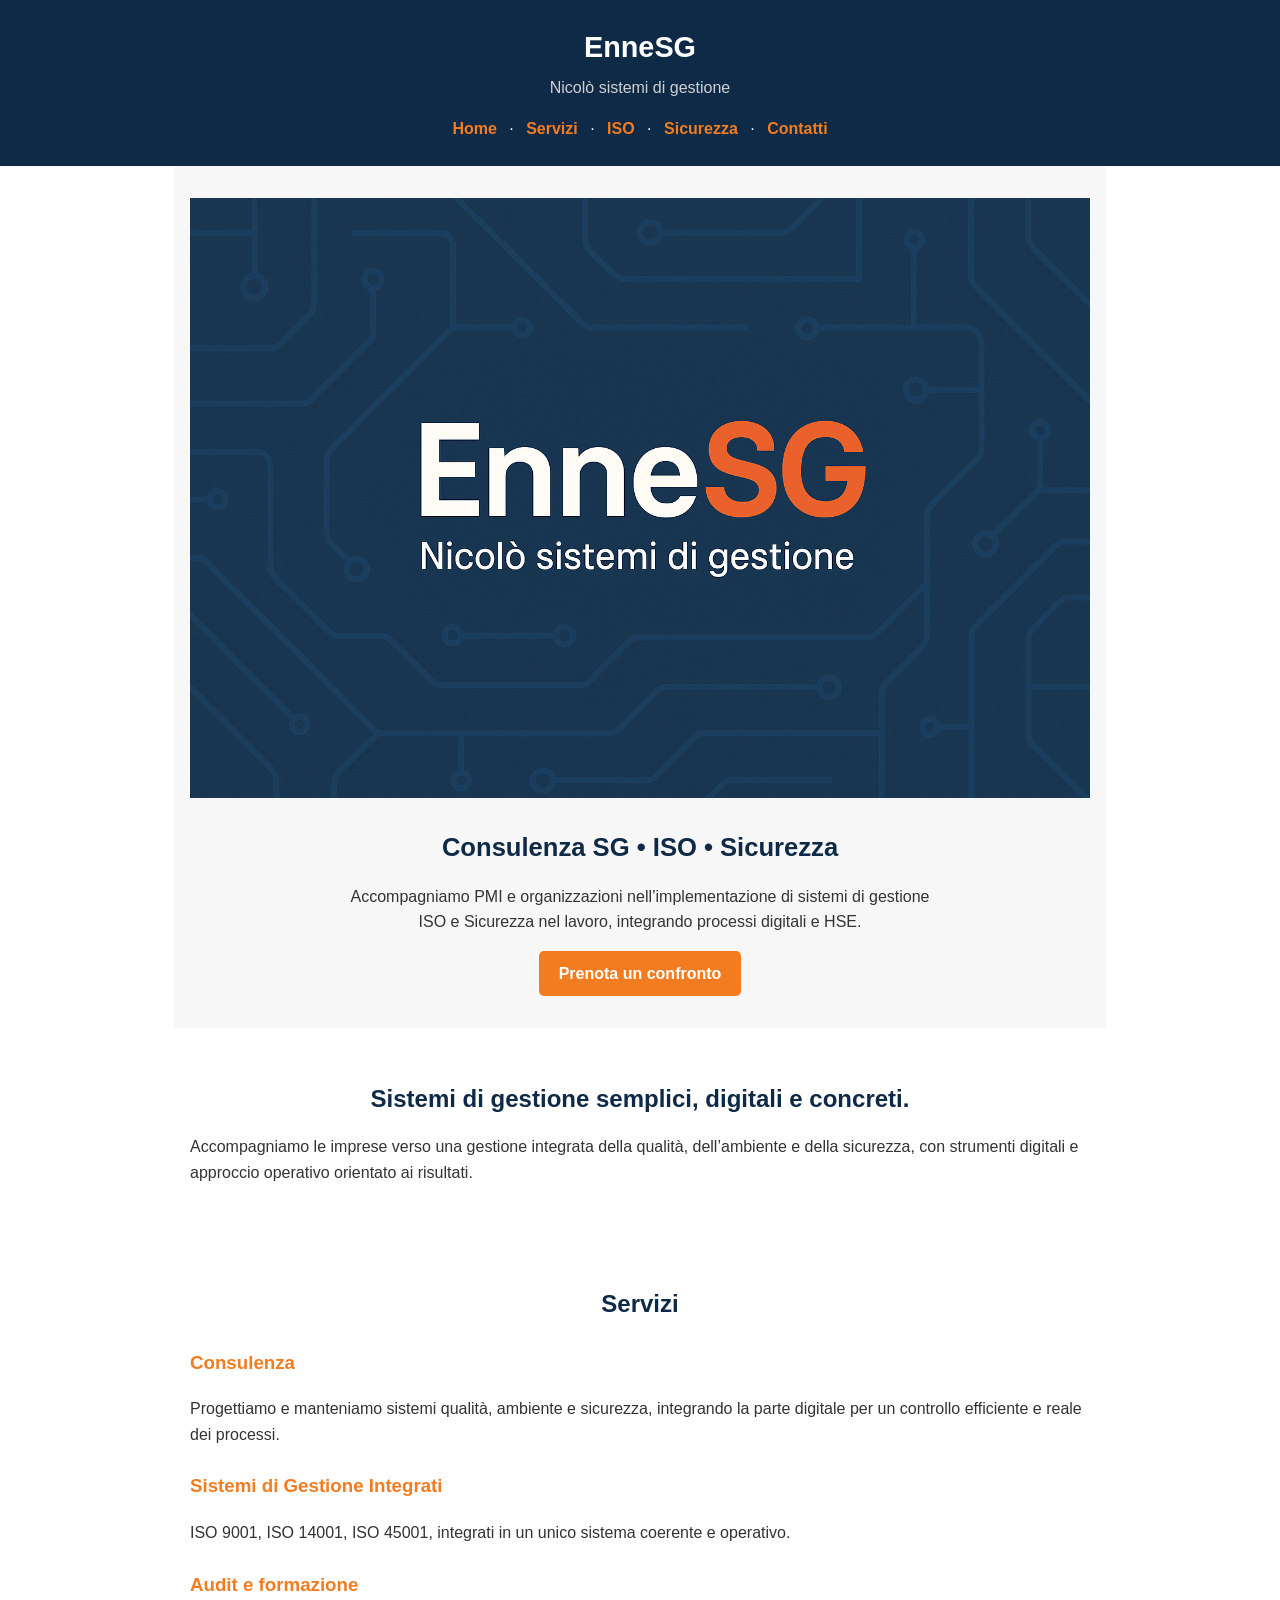
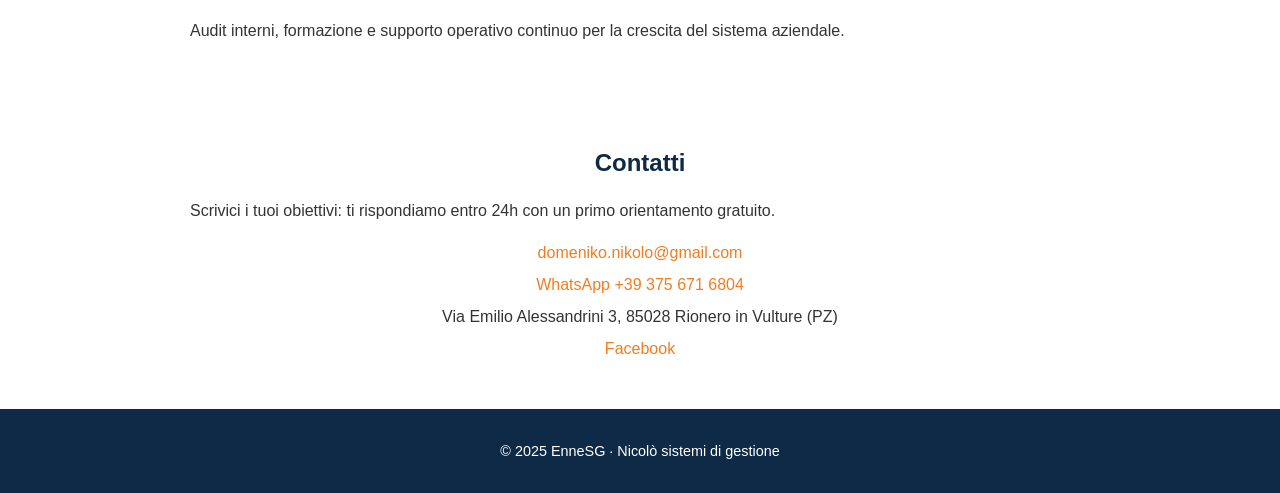
<file: index.html>
<!DOCTYPE html>
<html lang="it">
<head>
  <meta charset="UTF-8">
  <meta name="viewport" content="width=device-width, initial-scale=1.0">
  <title>EnneSG — Nicolò sistemi di gestione</title>
  <meta name="description" content="Consulenza SG • ISO • Sicurezza. Sistemi di gestione semplici, digitali e concreti.">

  <link rel="stylesheet" href="css/style.css">
  <link rel="icon" type="image/x-icon" href="img/favicon.ico">
  <link rel="shortcut icon" href="img/favicon.ico">

  <meta property="og:title" content="EnneSG — Nicolò sistemi di gestione">
  <meta property="og:description" content="Consulenza SG • ISO • Sicurezza.">
  <meta property="og:image" content="img/og-ennesg.png">
  <meta property="og:type" content="website">
</head>
<body>
  <header>
    <h1>EnneSG</h1>
    <p>Nicolò sistemi di gestione</p>
    <nav>
      <a href="index.html">Home</a> ·
      <a href="servizi.html">Servizi</a> ·
      <a href="iso.html">ISO</a> ·
      <a href="sicurezza.html">Sicurezza</a> ·
      <a href="contatti.html">Contatti</a>
    </nav>
  </header>

  <main>
    <section id="hero">
      <img src="img/hero-ennesg.png" alt="EnneSG — Nicolò sistemi di gestione" style="max-width:100%;height:auto;">
      <h2>Consulenza SG • ISO • Sicurezza</h2>
      <p>Accompagniamo PMI e organizzazioni nell’implementazione di sistemi di gestione ISO e Sicurezza nel lavoro, integrando processi digitali e HSE.</p>
      <a href="contatti.html" class="btn">Prenota un confronto</a>
    </section>

    <section id="intro">
      <h2>Sistemi di gestione semplici, digitali e concreti.</h2>
      <p>Accompagniamo le imprese verso una gestione integrata della qualità, dell’ambiente e della sicurezza, con strumenti digitali e approccio operativo orientato ai risultati.</p>
    </section>

    <section id="servizi">
      <h2>Servizi</h2>
      <h3>Consulenza</h3>
      <p>Progettiamo e manteniamo sistemi qualità, ambiente e sicurezza, integrando la parte digitale per un controllo efficiente e reale dei processi.</p>
      <h3>Sistemi di Gestione Integrati</h3>
      <p>ISO 9001, ISO 14001, ISO 45001, integrati in un unico sistema coerente e operativo.</p>
      <h3>Audit e formazione</h3>
      <p>Audit interni, formazione e supporto operativo continuo per la crescita del sistema aziendale.</p>
    </section>

    <section id="contatti">
      <h2>Contatti</h2>
      <p>Scrivici i tuoi obiettivi: ti rispondiamo entro 24h con un primo orientamento gratuito.</p>
      <ul>
        <li><a href="mailto:domeniko.nikolo@gmail.com">domeniko.nikolo@gmail.com</a></li>
        <li><a href="https://wa.me/393756716804">WhatsApp +39 375 671 6804</a></li>
        <li>Via Emilio Alessandrini 3, 85028 Rionero in Vulture (PZ)</li>
        <li><a href="https://www.facebook.com/share/15M6G86EvFt/?mibextid=wwXIfr" target="_blank">Facebook</a></li>
      </ul>
    </section>
  </main>

  <footer>
    <p>© 2025 EnneSG · Nicolò sistemi di gestione</p>
  </footer>
</body>
</html>
</file>
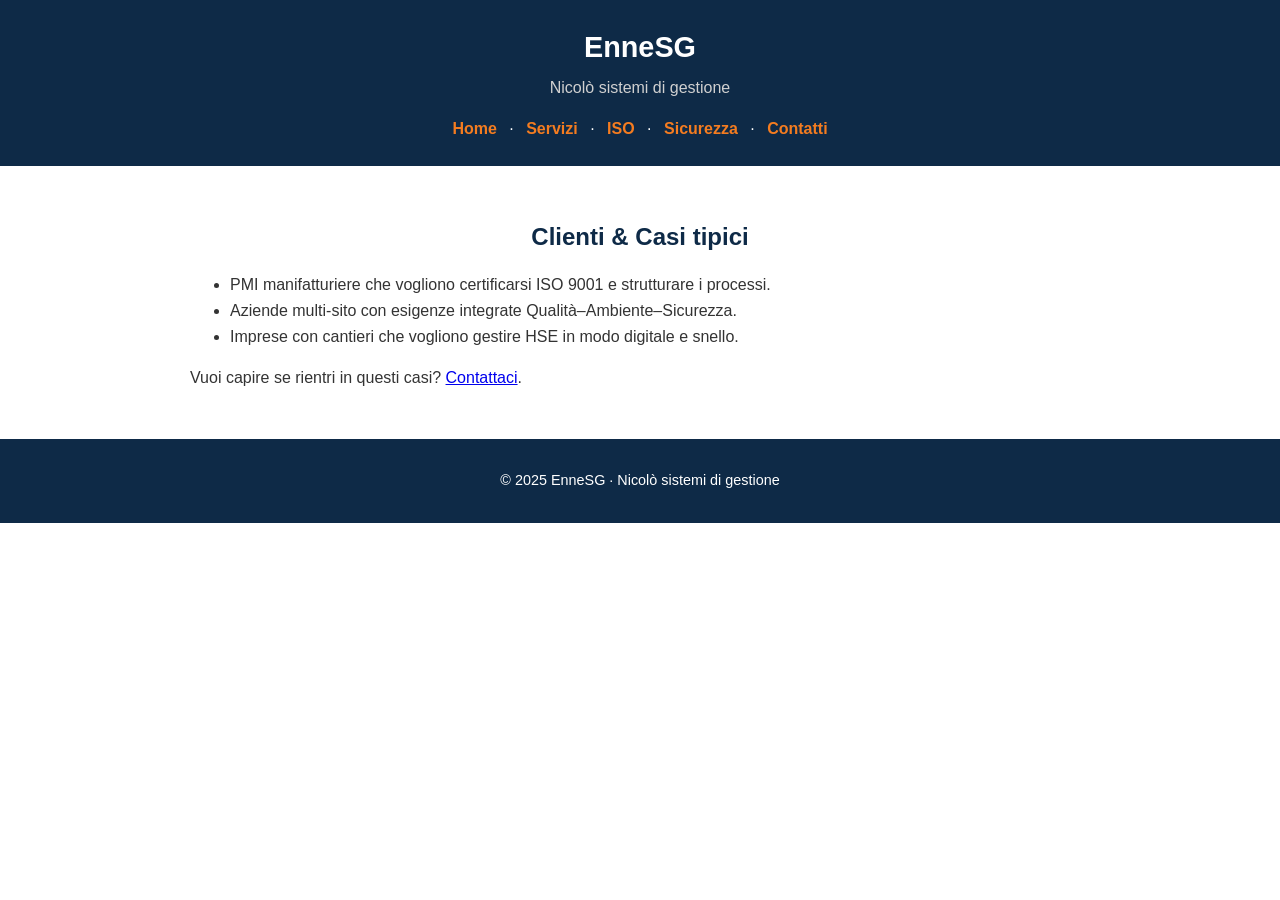
<file: clienti.html>
<!DOCTYPE html>
<html lang="it">
<head>
  <meta charset="UTF-8">
  <meta name="viewport" content="width=device-width, initial-scale=1.0">
  <title>Clienti — EnneSG</title>
  <meta name="description" content="Alcuni clienti supportati da EnneSG e casi di progetto tipici.">
  <link rel="stylesheet" href="css/style.css">
  <link rel="icon" type="image/x-icon" href="img/favicon.ico">
  <link rel="shortcut icon" href="img/favicon.ico">
  <meta property="og:title" content="Clienti — EnneSG">
  <meta property="og:description" content="Alcuni clienti supportati da EnneSG e casi di progetto tipici.">
  <meta property="og:image" content="img/og-ennesg.png">
  <meta property="og:type" content="website">
</head>
<body>
  <header>
    <h1>EnneSG</h1>
    <p>Nicolò sistemi di gestione</p>
    <nav>
      <a href="index.html">Home</a> ·
      <a href="servizi.html">Servizi</a> ·
      <a href="iso.html">ISO</a> ·
      <a href="sicurezza.html">Sicurezza</a> ·
      <a href="contatti.html">Contatti</a>
    </nav>
  </header>
  <main>

<section>
  <h2>Clienti &amp; Casi tipici</h2>
  <ul>
    <li>PMI manifatturiere che vogliono certificarsi ISO 9001 e strutturare i processi.</li>
    <li>Aziende multi-sito con esigenze integrate Qualità–Ambiente–Sicurezza.</li>
    <li>Imprese con cantieri che vogliono gestire HSE in modo digitale e snello.</li>
  </ul>
  <p>Vuoi capire se rientri in questi casi? <a href="contatti.html">Contattaci</a>.</p>
</section>

  </main>
  <footer>
    <p>© 2025 EnneSG · Nicolò sistemi di gestione</p>
  </footer>
</body>
</html>
</file>
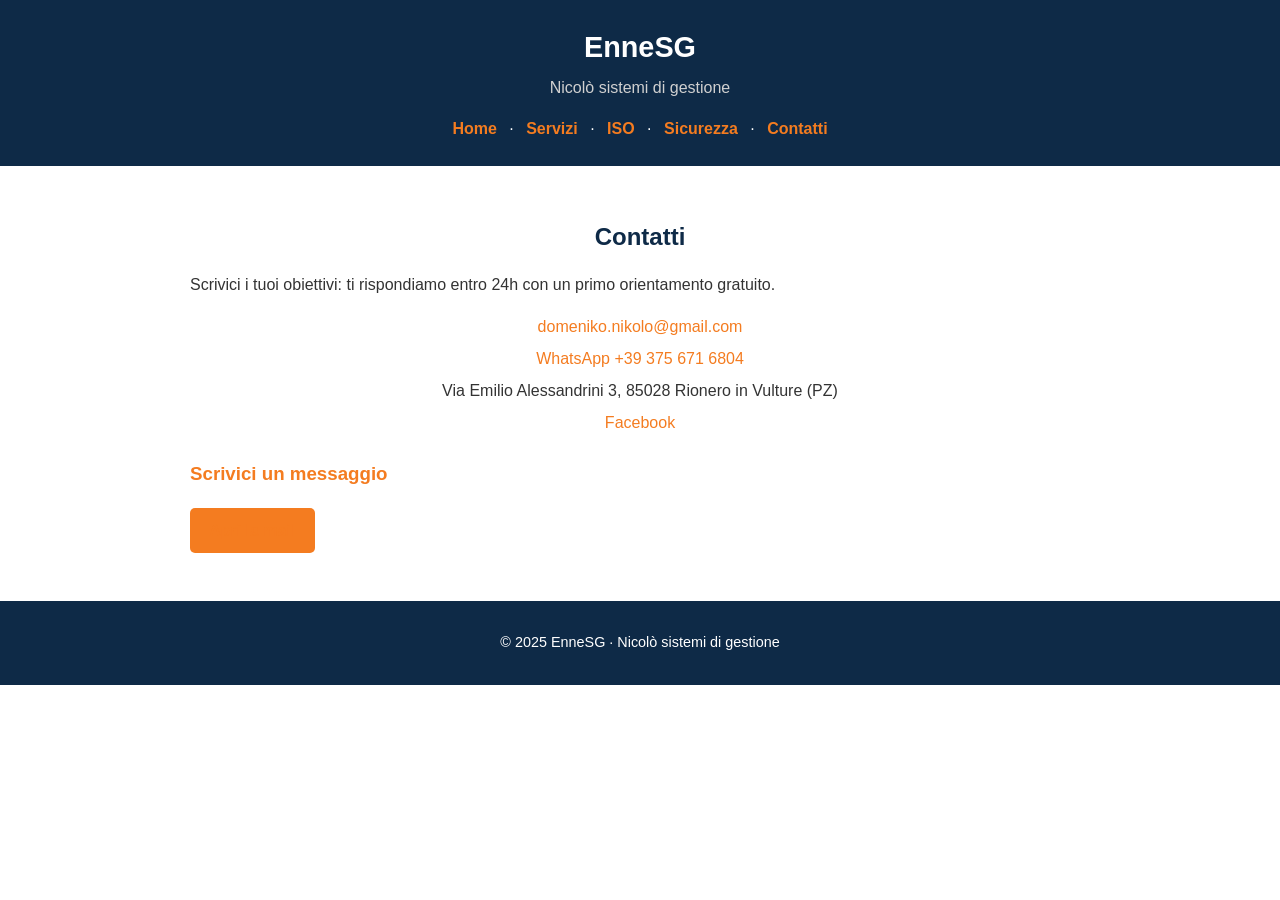
<file: contatti.html>
<!DOCTYPE html>
<html lang="it">
<head>
  <meta charset="UTF-8">
  <meta name="viewport" content="width=device-width, initial-scale=1.0">
  <title>Contatti — EnneSG</title>
  <meta name="description" content="Contatta EnneSG: email, WhatsApp e indirizzo. Risposta entro 24 ore.">
  <link rel="stylesheet" href="css/style.css">
  <link rel="icon" type="image/x-icon" href="img/favicon.ico">
  <link rel="shortcut icon" href="img/favicon.ico">
  <meta property="og:title" content="Contatti — EnneSG">
  <meta property="og:description" content="Contatta EnneSG: email, WhatsApp e indirizzo. Risposta entro 24 ore.">
  <meta property="og:image" content="img/og-ennesg.png">
  <meta property="og:type" content="website">
</head>
<body>
  <header>
    <h1>EnneSG</h1>
    <p>Nicolò sistemi di gestione</p>
    <nav>
      <a href="index.html">Home</a> ·
      <a href="servizi.html">Servizi</a> ·
      <a href="iso.html">ISO</a> ·
      <a href="sicurezza.html">Sicurezza</a> ·
      <a href="contatti.html">Contatti</a>
    </nav>
  </header>
  <main>

<section id="contatti">
  <h2>Contatti</h2>
  <p>Scrivici i tuoi obiettivi: ti rispondiamo entro 24h con un primo orientamento gratuito.</p>
  <ul>
    <li><a href="mailto:domeniko.nikolo@gmail.com">domeniko.nikolo@gmail.com</a></li>
    <li><a href="https://wa.me/393756716804">WhatsApp +39 375 671 6804</a></li>
    <li>Via Emilio Alessandrini 3, 85028 Rionero in Vulture (PZ)</li>
    <li><a href="https://www.facebook.com/share/15M6G86EvFt/?mibextid=wwXIfr" target="_blank">Facebook</a></li>
  </ul>

  <h3>Scrivici un messaggio</h3>
  <p><a class="btn" href="mailto:domeniko.nikolo@gmail.com?subject=Richiesta%20informazioni%20dal%20sito%20EnneSG">Apri la mail</a></p>
</section>

  </main>
  <footer>
    <p>© 2025 EnneSG · Nicolò sistemi di gestione</p>
  </footer>
</body>
</html>
</file>
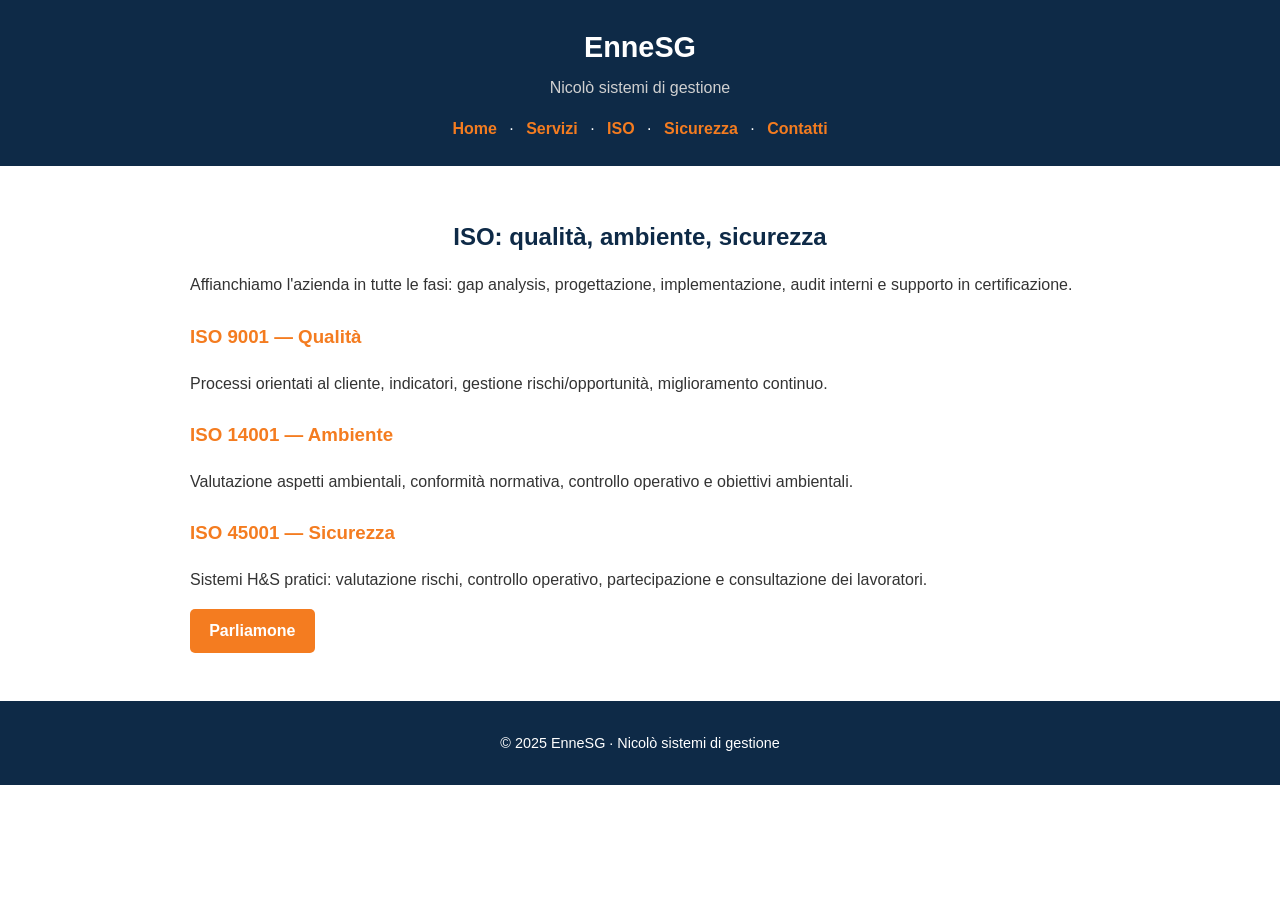
<file: iso.html>
<!DOCTYPE html>
<html lang="it">
<head>
  <meta charset="UTF-8">
  <meta name="viewport" content="width=device-width, initial-scale=1.0">
  <title>ISO — EnneSG</title>
  <meta name="description" content="Supporto alle certificazioni ISO 9001, ISO 14001, ISO 45001 per PMI e organizzazioni.">
  <link rel="stylesheet" href="css/style.css">
  <link rel="icon" type="image/x-icon" href="img/favicon.ico">
  <link rel="shortcut icon" href="img/favicon.ico">
  <meta property="og:title" content="ISO — EnneSG">
  <meta property="og:description" content="Supporto alle certificazioni ISO 9001, ISO 14001, ISO 45001 per PMI e organizzazioni.">
  <meta property="og:image" content="img/og-ennesg.png">
  <meta property="og:type" content="website">
</head>
<body>
  <header>
    <h1>EnneSG</h1>
    <p>Nicolò sistemi di gestione</p>
    <nav>
      <a href="index.html">Home</a> ·
      <a href="servizi.html">Servizi</a> ·
      <a href="iso.html">ISO</a> ·
      <a href="sicurezza.html">Sicurezza</a> ·
      <a href="contatti.html">Contatti</a>
    </nav>
  </header>
  <main>

<section>
  <h2>ISO: qualità, ambiente, sicurezza</h2>
  <p>Affianchiamo l'azienda in tutte le fasi: gap analysis, progettazione, implementazione, audit interni e supporto in certificazione.</p>

  <h3>ISO 9001 — Qualità</h3>
  <p>Processi orientati al cliente, indicatori, gestione rischi/opportunità, miglioramento continuo.</p>

  <h3>ISO 14001 — Ambiente</h3>
  <p>Valutazione aspetti ambientali, conformità normativa, controllo operativo e obiettivi ambientali.</p>

  <h3>ISO 45001 — Sicurezza</h3>
  <p>Sistemi H&amp;S pratici: valutazione rischi, controllo operativo, partecipazione e consultazione dei lavoratori.</p>

  <p><a class="btn" href="contatti.html">Parliamone</a></p>
</section>

  </main>
  <footer>
    <p>© 2025 EnneSG · Nicolò sistemi di gestione</p>
  </footer>
</body>
</html>
</file>
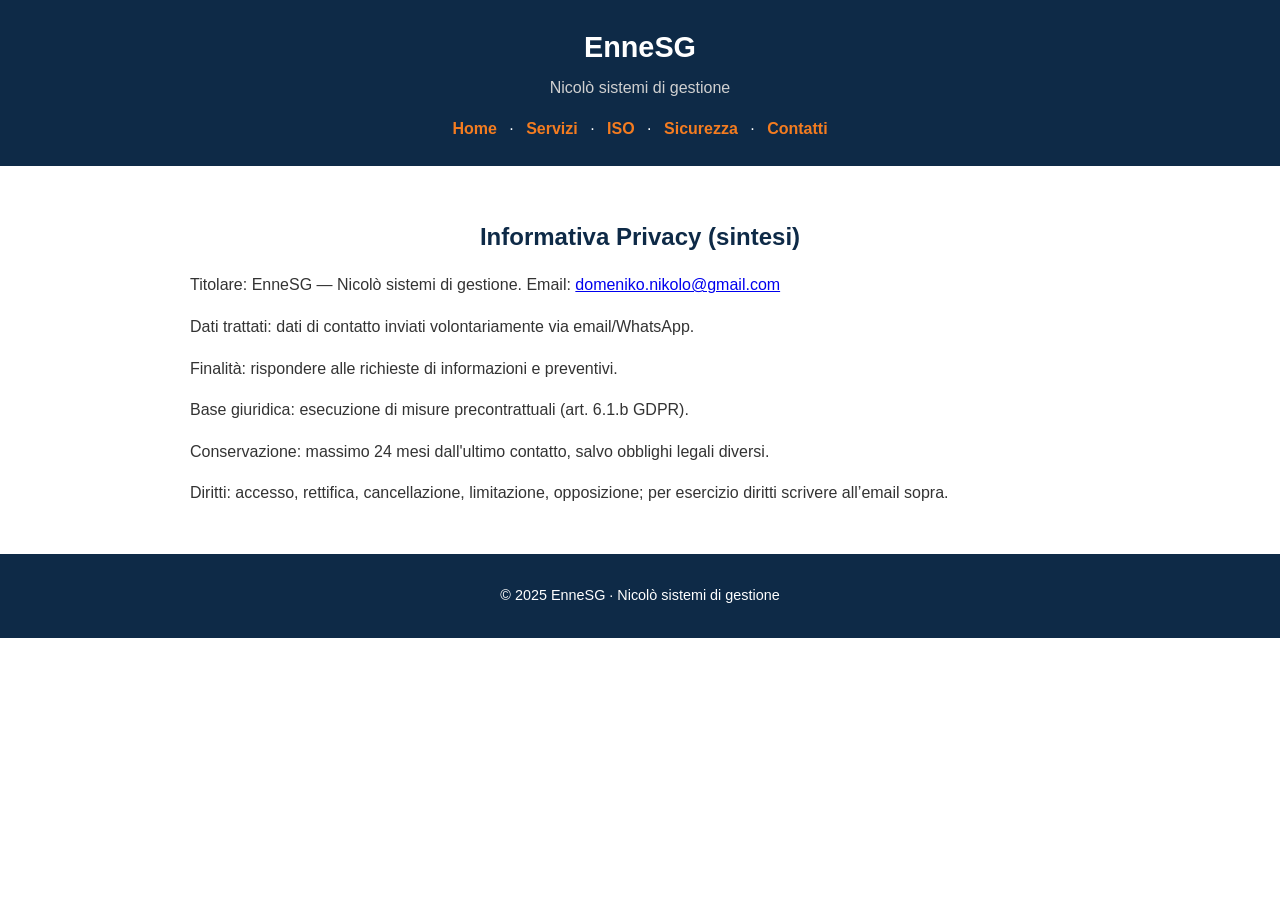
<file: privacy.html>
<!DOCTYPE html>
<html lang="it">
<head>
  <meta charset="UTF-8">
  <meta name="viewport" content="width=device-width, initial-scale=1.0">
  <title>Privacy — EnneSG</title>
  <meta name="description" content="Informativa privacy sintetica per il sito EnneSG.">
  <link rel="stylesheet" href="css/style.css">
  <link rel="icon" type="image/x-icon" href="img/favicon.ico">
  <link rel="shortcut icon" href="img/favicon.ico">
  <meta property="og:title" content="Privacy — EnneSG">
  <meta property="og:description" content="Informativa privacy sintetica per il sito EnneSG.">
  <meta property="og:image" content="img/og-ennesg.png">
  <meta property="og:type" content="website">
</head>
<body>
  <header>
    <h1>EnneSG</h1>
    <p>Nicolò sistemi di gestione</p>
    <nav>
      <a href="index.html">Home</a> ·
      <a href="servizi.html">Servizi</a> ·
      <a href="iso.html">ISO</a> ·
      <a href="sicurezza.html">Sicurezza</a> ·
      <a href="contatti.html">Contatti</a>
    </nav>
  </header>
  <main>

<section>
  <h2>Informativa Privacy (sintesi)</h2>
  <p>Titolare: EnneSG — Nicolò sistemi di gestione. Email: <a href="mailto:domeniko.nikolo@gmail.com">domeniko.nikolo@gmail.com</a></p>
  <p>Dati trattati: dati di contatto inviati volontariamente via email/WhatsApp.</p>
  <p>Finalità: rispondere alle richieste di informazioni e preventivi.</p>
  <p>Base giuridica: esecuzione di misure precontrattuali (art. 6.1.b GDPR).</p>
  <p>Conservazione: massimo 24 mesi dall'ultimo contatto, salvo obblighi legali diversi.</p>
  <p>Diritti: accesso, rettifica, cancellazione, limitazione, opposizione; per esercizio diritti scrivere all’email sopra.</p>
</section>

  </main>
  <footer>
    <p>© 2025 EnneSG · Nicolò sistemi di gestione</p>
  </footer>
</body>
</html>
</file>
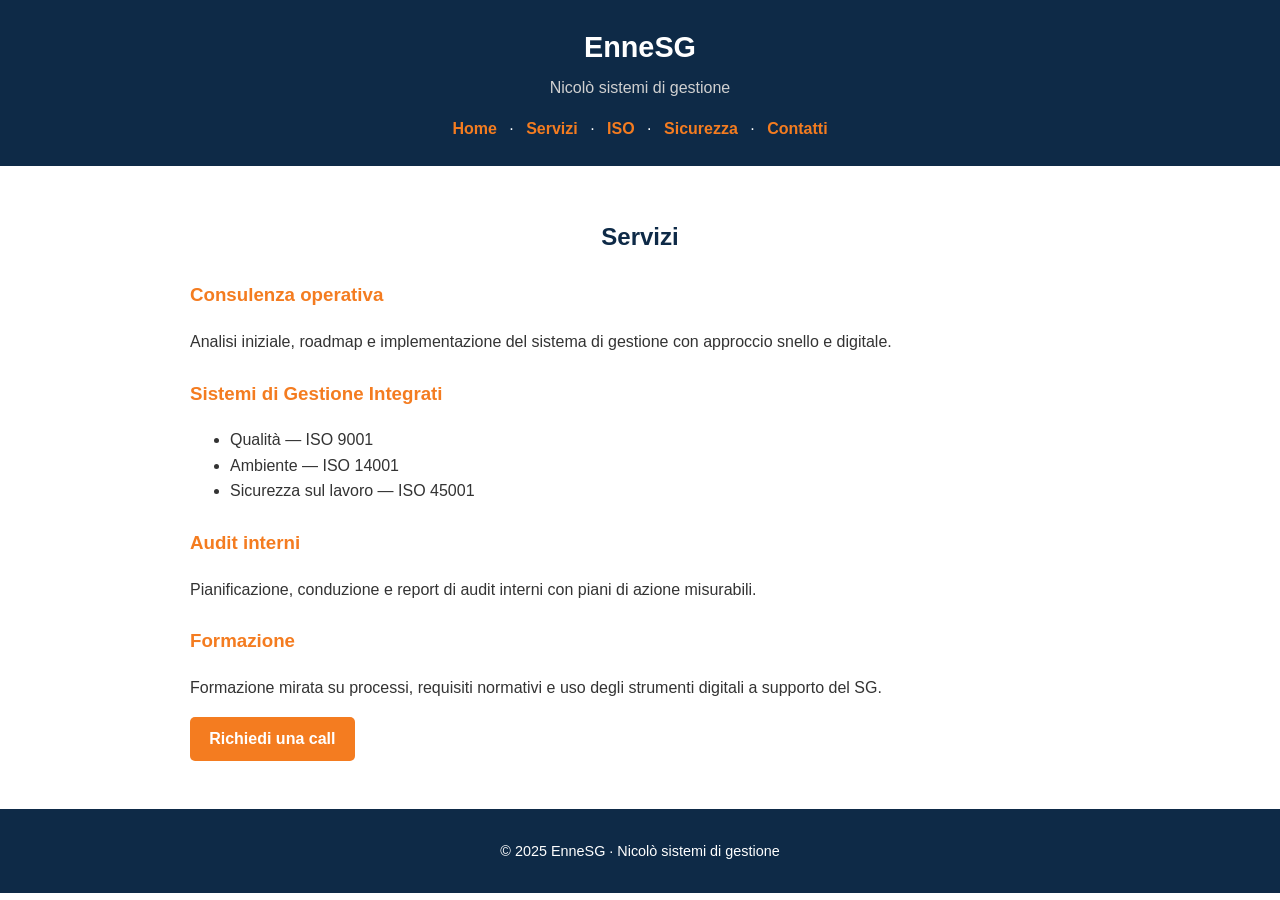
<file: servizi.html>
<!DOCTYPE html>
<html lang="it">
<head>
  <meta charset="UTF-8">
  <meta name="viewport" content="width=device-width, initial-scale=1.0">
  <title>Servizi — EnneSG</title>
  <meta name="description" content="I servizi EnneSG: consulenza, SG integrati ISO 9001-14001-45001, audit e formazione.">
  <link rel="stylesheet" href="css/style.css">
  <link rel="icon" type="image/x-icon" href="img/favicon.ico">
  <link rel="shortcut icon" href="img/favicon.ico">
  <meta property="og:title" content="Servizi — EnneSG">
  <meta property="og:description" content="I servizi EnneSG: consulenza, SG integrati ISO 9001-14001-45001, audit e formazione.">
  <meta property="og:image" content="img/og-ennesg.png">
  <meta property="og:type" content="website">
</head>
<body>
  <header>
    <h1>EnneSG</h1>
    <p>Nicolò sistemi di gestione</p>
    <nav>
      <a href="index.html">Home</a> ·
      <a href="servizi.html">Servizi</a> ·
      <a href="iso.html">ISO</a> ·
      <a href="sicurezza.html">Sicurezza</a> ·
      <a href="contatti.html">Contatti</a>
    </nav>
  </header>
  <main>

<section id="servizi">
  <h2>Servizi</h2>
  <h3>Consulenza operativa</h3>
  <p>Analisi iniziale, roadmap e implementazione del sistema di gestione con approccio snello e digitale.</p>

  <h3>Sistemi di Gestione Integrati</h3>
  <ul>
    <li>Qualità — ISO 9001</li>
    <li>Ambiente — ISO 14001</li>
    <li>Sicurezza sul lavoro — ISO 45001</li>
  </ul>

  <h3>Audit interni</h3>
  <p>Pianificazione, conduzione e report di audit interni con piani di azione misurabili.</p>

  <h3>Formazione</h3>
  <p>Formazione mirata su processi, requisiti normativi e uso degli strumenti digitali a supporto del SG.</p>

  <p><a class="btn" href="contatti.html">Richiedi una call</a></p>
</section>

  </main>
  <footer>
    <p>© 2025 EnneSG · Nicolò sistemi di gestione</p>
  </footer>
</body>
</html>
</file>
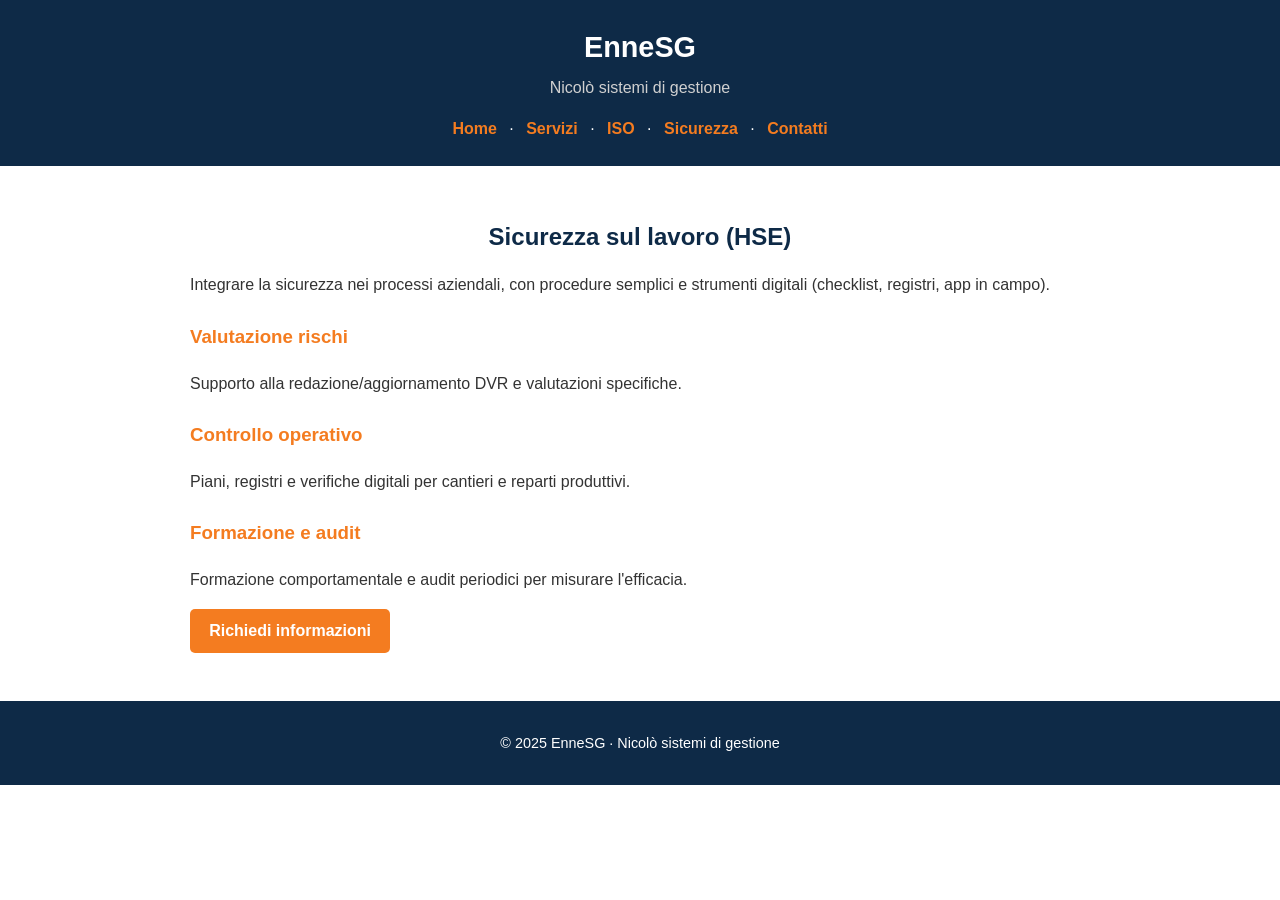
<file: sicurezza.html>
<!DOCTYPE html>
<html lang="it">
<head>
  <meta charset="UTF-8">
  <meta name="viewport" content="width=device-width, initial-scale=1.0">
  <title>Sicurezza — EnneSG</title>
  <meta name="description" content="Sicurezza sul lavoro: integrazione HSE nei processi, strumenti digitali e assistenza operativa.">
  <link rel="stylesheet" href="css/style.css">
  <link rel="icon" type="image/x-icon" href="img/favicon.ico">
  <link rel="shortcut icon" href="img/favicon.ico">
  <meta property="og:title" content="Sicurezza — EnneSG">
  <meta property="og:description" content="Sicurezza sul lavoro: integrazione HSE nei processi, strumenti digitali e assistenza operativa.">
  <meta property="og:image" content="img/og-ennesg.png">
  <meta property="og:type" content="website">
</head>
<body>
  <header>
    <h1>EnneSG</h1>
    <p>Nicolò sistemi di gestione</p>
    <nav>
      <a href="index.html">Home</a> ·
      <a href="servizi.html">Servizi</a> ·
      <a href="iso.html">ISO</a> ·
      <a href="sicurezza.html">Sicurezza</a> ·
      <a href="contatti.html">Contatti</a>
    </nav>
  </header>
  <main>

<section>
  <h2>Sicurezza sul lavoro (HSE)</h2>
  <p>Integrare la sicurezza nei processi aziendali, con procedure semplici e strumenti digitali (checklist, registri, app in campo).</p>

  <h3>Valutazione rischi</h3>
  <p>Supporto alla redazione/aggiornamento DVR e valutazioni specifiche.</p>

  <h3>Controllo operativo</h3>
  <p>Piani, registri e verifiche digitali per cantieri e reparti produttivi.</p>

  <h3>Formazione e audit</h3>
  <p>Formazione comportamentale e audit periodici per misurare l'efficacia.</p>

  <p><a class="btn" href="contatti.html">Richiedi informazioni</a></p>
</section>

  </main>
  <footer>
    <p>© 2025 EnneSG · Nicolò sistemi di gestione</p>
  </footer>
</body>
</html>
</file>
<file: css/style.css>
/* =========================
   EnneSG — style.css
   ========================= */

:root {
  --colore-blu: #0e2a47;
  --colore-arancio: #f47c20;
  --colore-grigio: #f7f7f7;
  --colore-testo: #333;
  --font-base: "Helvetica Neue", Helvetica, Arial, sans-serif;
}

body {
  font-family: var(--font-base);
  margin: 0;
  padding: 0;
  background-color: white;
  color: var(--colore-testo);
  line-height: 1.6;
}

header {
  background-color: var(--colore-blu);
  color: white;
  text-align: center;
  padding: 1.5rem 1rem;
}

header h1 {
  margin: 0;
  font-size: 1.8rem;
}

header p {
  margin: 0.3rem 0 1rem;
  font-size: 1rem;
  color: #d0d0d0;
}

nav a {
  color: var(--colore-arancio);
  text-decoration: none;
  margin: 0 0.5rem;
  font-weight: bold;
}

nav a:hover {
  text-decoration: underline;
}

#hero {
  text-align: center;
  padding: 2rem 1rem;
  background-color: var(--colore-grigio);
}

#hero h2 {
  font-size: 1.6rem;
  color: var(--colore-blu);
}

#hero p {
  max-width: 600px;
  margin: 0.5rem auto 1rem;
}

.btn {
  display: inline-block;
  background-color: var(--colore-arancio);
  color: white;
  padding: 0.6rem 1.2rem;
  text-decoration: none;
  border-radius: 5px;
  font-weight: bold;
  transition: background-color 0.2s ease;
}

.btn:hover {
  background-color: #d86b1b;
}

main section {
  padding: 2rem 1rem;
  max-width: 900px;
  margin: 0 auto;
}

main h2 {
  color: var(--colore-blu);
  text-align: center;
  margin-bottom: 1rem;
}

main h3 {
  color: var(--colore-arancio);
  margin-top: 1.5rem;
}

#contatti ul {
  list-style: none;
  padding: 0;
  text-align: center;
}

#contatti li {
  margin: 0.4rem 0;
}

#contatti a {
  color: var(--colore-arancio);
  text-decoration: none;
}

#contatti a:hover {
  text-decoration: underline;
}

footer {
  text-align: center;
  padding: 1rem;
  background-color: var(--colore-blu);
  color: white;
  font-size: 0.9rem;
}

@media (max-width: 600px) {
  header h1 {
    font-size: 1.5rem;
  }
  #hero img {
    width: 100%;
  }
}
</file>
